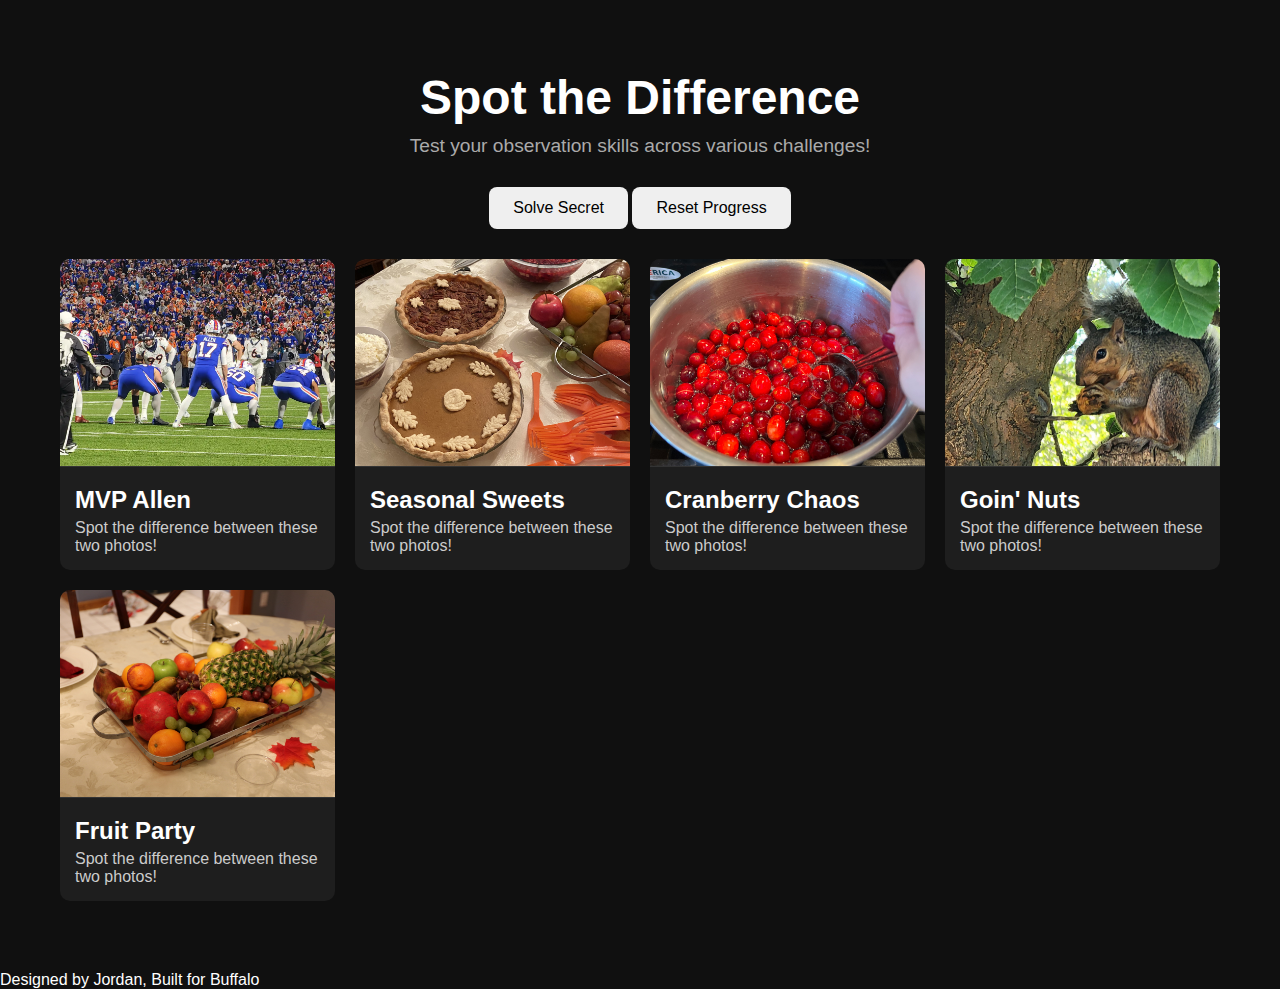
<file: index.html>
<!DOCTYPE html>
<html lang="en">
<head>
    <meta charset="UTF-8">
    <meta name="viewport" content="width=device-width, initial-scale=1.0">
    <meta name="description" content="Spot the Difference game with 5 fun and challenging levels. Test your observation skills!">
    <meta name="keywords" content="Spot the Difference, Puzzle Games, Observation Challenge">
    <meta name="author" content="Your Name or Website">
    <title>Spot the Difference</title>
    <link rel="stylesheet" href="src/CSS/style.css">
    <script defer src="src/JAVASCRIPT/completed.js"></script>
</head>
<body>
    <div class="container">
        <header class="header">
            <h1>Spot the Difference</h1>
            <p>Test your observation skills across various challenges!</p>
            <div class="button">
                <button id="claimBtn">Solve Secret</button>
                <button id="resetBtn">Reset Progress</button>
            </div>
        </header>
        <div class="grid" role="list">
            <a href="game-1.html" class="grid-item" role="listitem" data-game-id="game-1" data-game-secret="l">
                    <img src="src/IMGS/game-1-og.webp" alt="Game 1">
                <div class="item-info">
                    <h2>MVP Allen</h2>
                    <p>Spot the difference between these two photos!</p>
                </div>
            </a>
            <a href="game-2.html" class="grid-item" role="listitem" data-game-id="game-2" data-game-secret="i">
                <img src="src/IMGS/game-2-og.jpg" alt="Game 2">
                <div class="item-info">
                    <h2>Seasonal Sweets</h2>
                    <p>Spot the difference between these two photos!</p>
                </div>
            </a>
            <a href="game-3.html" class="grid-item" role="listitem" data-game-id="game-3" data-game-secret="s">
                <img src="src/IMGS/game-3-og.jpg" alt="Game 3">
                <div class="item-info">
                    <h2>Cranberry Chaos</h2>
                    <p>Spot the difference between these two photos!</p>
                </div>
            </a>
            <a href="game-4.html" class="grid-item" role="listitem" data-game-id="game-4" data-game-secret="B">
                <img src="src/IMGS/game-4-og.jpg" alt="Game 4">
                <div class="item-info">
                    <h2>Goin' Nuts</h2>
                    <p>Spot the difference between these two photos!</p>
                </div>
            </a>
            <a href="game-5.html" class="grid-item" role="listitem" data-game-id="game-5" data-game-secret="l">
                <img src="src/IMGS/game-5-og.jpg" alt="Game 5">
                <div class="item-info">
                    <h2>Fruit Party</h2>
                    <p>Spot the difference between these two photos!</p>
                </div>
            </a>
        </div>
        <div class="verify-popup">
            <button class="verify-popup-close">&times;</button>
            <h4 class="verify-popup-title">Solve the Secret</h4>
            <p class="verify-popup-desc">Spotted all the differences? Enter the special code for a special prize.</p>
            <form id="verify-popup-form">
                <input type="text" placeholder="Enter secret code..." id="verify-popup-input" required>
                <button type="submit">Verify</button>
            </form>
        </div>
        <div class="popup-overlay"></div>
    </div>
<div class="copyright">Designed by Jordan, Built for Buffalo</div>
</body>
</html>
</file>
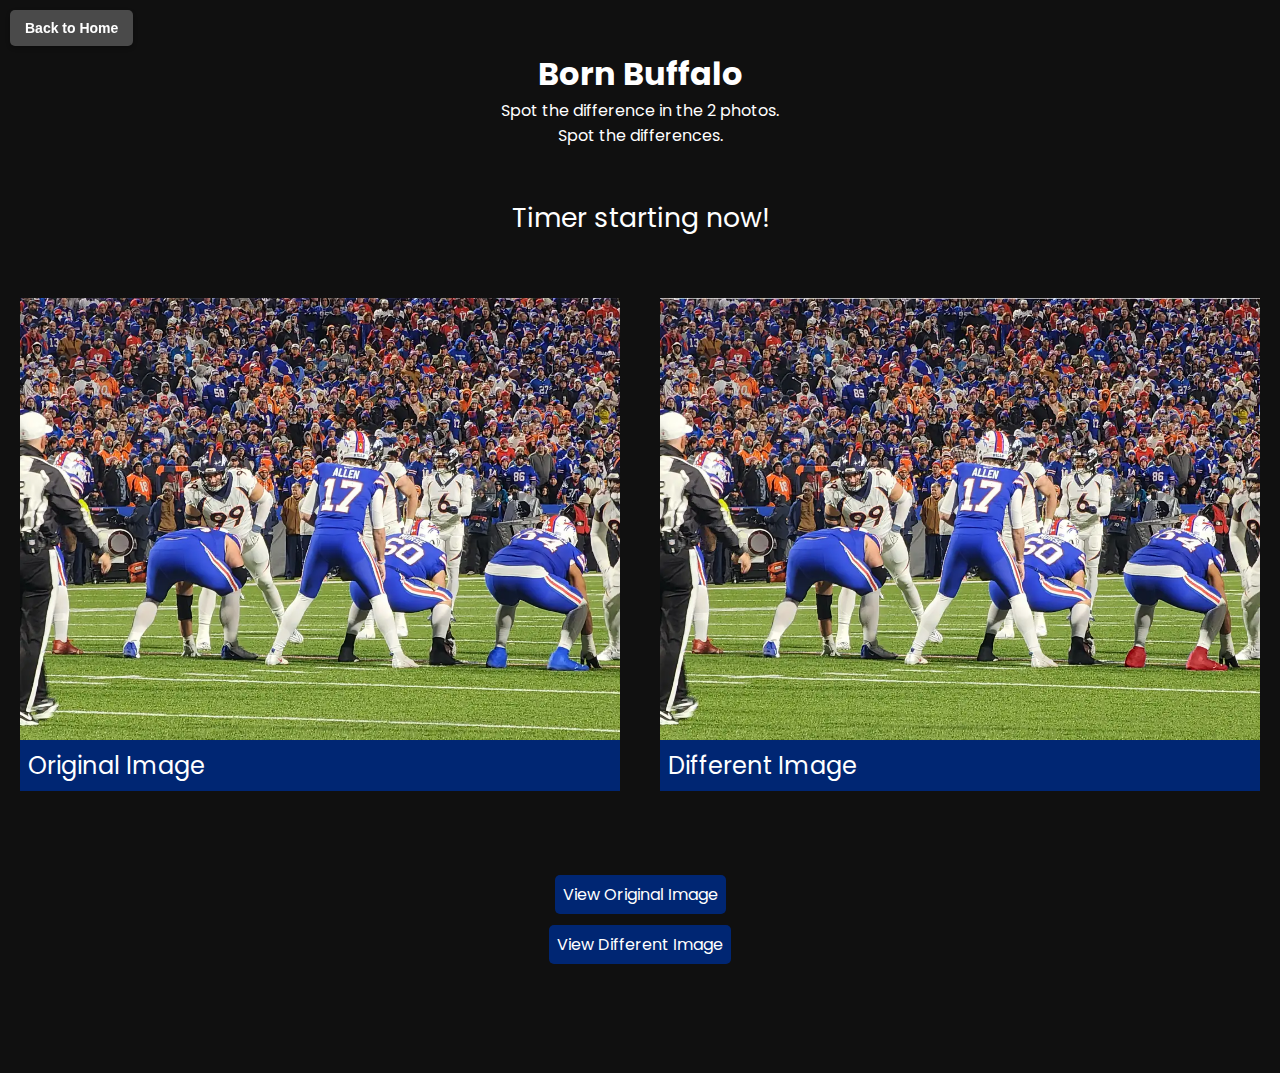
<file: game-1.html>
<!DOCTYPE html>
<html lang="en">
<head>
    <meta charset="UTF-8">
    <meta name="viewport" content="width=device-width, initial-scale=1.0">
    <title>Spot The Difference</title>
    
    <!-- Linking CSS Stylesheets -->
    <link rel="stylesheet" href="src/CSS/style.css">
    <link rel="stylesheet" href="src/CSS/confetti.css">

    <!-- Adding JS Modules with Defer to improve page load -->
    <script type="module" src="src/JAVASCRIPT/script.js" defer></script>
    <script type="module" src="src/JAVASCRIPT/confetti.js" defer></script>

    <!-- Preconnect for faster font loading -->
    <link rel="preconnect" href="https://fonts.googleapis.com">
    <link rel="preconnect" href="https://fonts.gstatic.com" crossorigin>
    
    <!-- Google Font Poppins -->
    <link href="https://fonts.googleapis.com/css2?family=Poppins:ital,wght@0,100;0,200;0,300;0,400;0,500;0,600;0,700;0,800;0,900;1,100;1,200;1,300;1,400;1,500;1,600;1,700;1,800;1,900&display=swap" rel="stylesheet">
</head>
<body>
    <a href="/spot-the-difference" class="back-to-home">Back to Home</a>
    <!-- Main Content Wrapper -->
    <div class="wrapper">
        <h1>Born Buffalo</h1>
        <p>Spot the difference in the 2 photos.</p>
        <p class="msg">Spot the differences.</p>
        <div class="timer" id="timer">Timer starting now!</div>
    </div>

    <!-- Game Container -->
    <div class="game-container">
        <div class="image-wrapper ogimg">
            <img src="src/IMGS/game-1-og.webp" alt="Original Image" class="original-image">
        </div>
        
        <div class="image-wrapper dfimg">
            <img src="src/IMGS/game-1-diff.webp" alt="Spot the Difference" class="different-image">
            <div class="overlay">
                <!-- Clickable areas for differences -->
                <div class="clickable-area" data-difference="1" style="top: 30%; left: 48%; width: 5%; height: 6%;"></div>
                <div class="clickable-area" data-difference="2" style="top: 30%; left: 53.7%; width: 5%; height: 5%;"></div>
                <div class="clickable-area" data-difference="3" style="top: 18.5%; left: 30.5%; width: 5%; height: 5%;"></div>
                <div class="clickable-area" data-difference="4" style="top: 75%; left: 76.5%; width: 18%; height: 7%;"></div>
                <div class="clickable-area" data-difference="5" style="top: 86.5%; left: 0%; width: 100%; height: 8%;"></div>
            </div>
        </div>
    </div>

    <!-- Confetti container -->
    <div class="confetti-container"></div>

    <!-- Game Winner Overlay -->
    <div class="game-winner-overlay"></div>

    <!-- Spacer for better layout -->
    <div class="spacer" style="height: 100px;"></div>
    <div class="t-wrapper" style="margin: 1rem;">
        <a href="src/IMGS/game-1-og.webp" target="_blank" class="main-btn">View Original Image</a>
        <div class="spacer" style="height: 25px;"></div>
        <a href="src/IMGS/game-1-diff.webp" target="_blank" class="main-btn">View Different Image</a>
    </div>
    <div class="spacer" style="height: 100px;"></div>

</body>
</html>
</file>
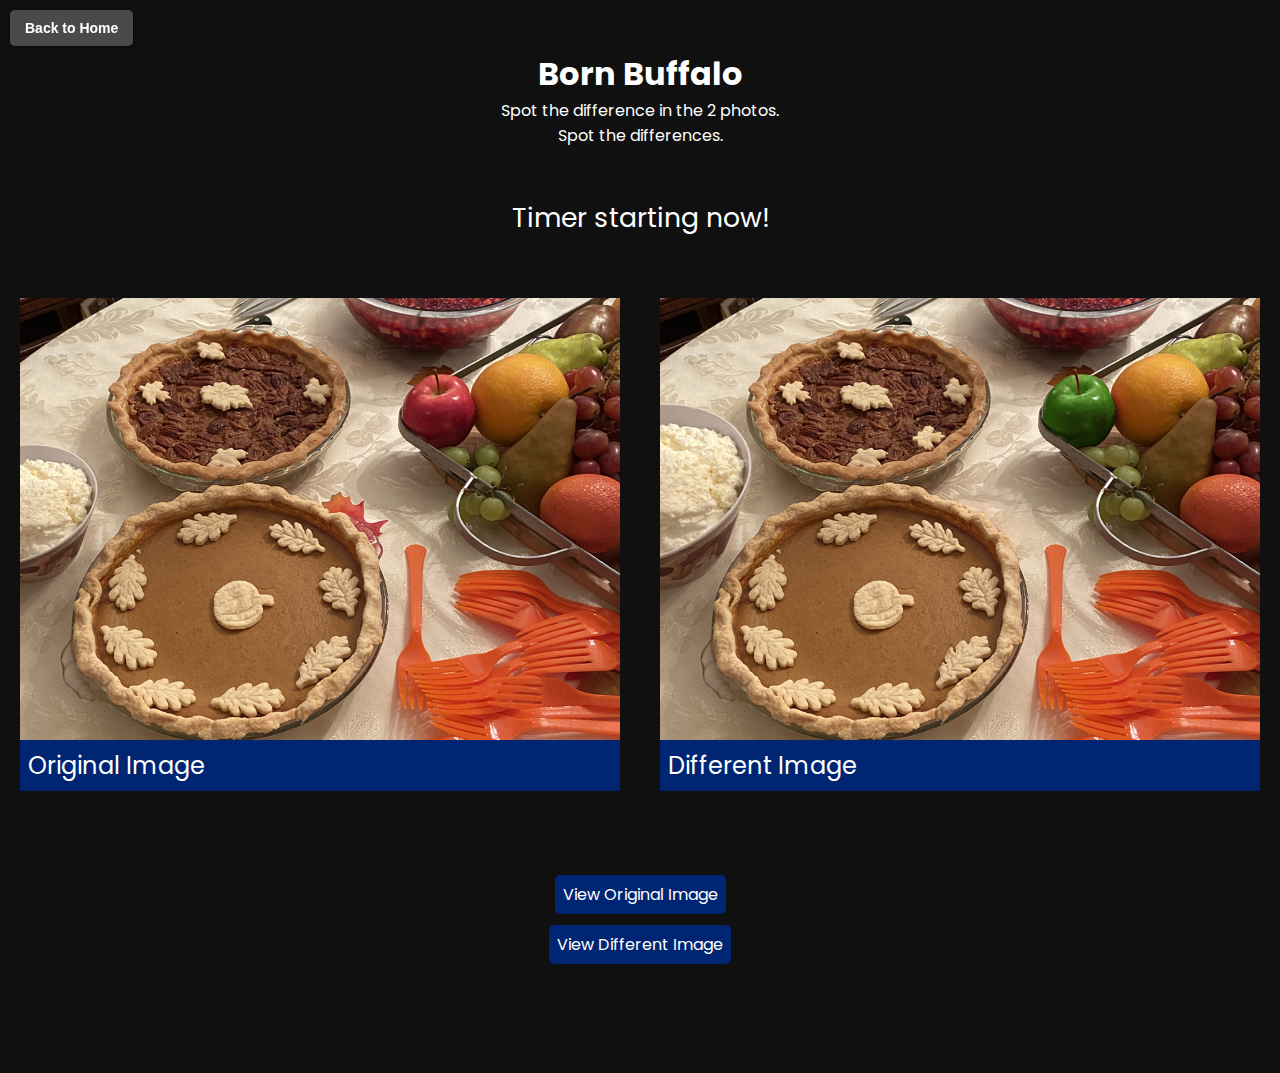
<file: game-2.html>
<!DOCTYPE html>
<html lang="en">
<head>
    <meta charset="UTF-8">
    <meta name="viewport" content="width=device-width, initial-scale=1.0">
    <title>Spot The Difference - 2</title>
    
    <!-- Linking CSS Stylesheets -->
    <link rel="stylesheet" href="src/CSS/style.css">
    <link rel="stylesheet" href="src/CSS/confetti.css">

    <!-- Adding JS Modules with Defer to improve page load -->
    <script type="module" src="src/JAVASCRIPT/script.js" defer></script>
    <script type="module" src="src/JAVASCRIPT/confetti.js" defer></script>

    <!-- Preconnect for faster font loading -->
    <link rel="preconnect" href="https://fonts.googleapis.com">
    <link rel="preconnect" href="https://fonts.gstatic.com" crossorigin>
    
    <!-- Google Font Poppins -->
    <link href="https://fonts.googleapis.com/css2?family=Poppins:ital,wght@0,100;0,200;0,300;0,400;0,500;0,600;0,700;0,800;0,900;1,100;1,200;1,300;1,400;1,500;1,600;1,700;1,800;1,900&display=swap" rel="stylesheet">
</head>
<body>
    <a href="index.html" class="back-to-home">Back to Home</a>
    <!-- Main Content Wrapper -->
    <div class="wrapper">
        <h1>Born Buffalo</h1>
        <p>Spot the difference in the 2 photos.</p>
        <p class="msg">Spot the differences.</p>
        <div class="timer" id="timer">Timer starting now!</div>
    </div>

    <!-- Game Container -->
    <div class="game-container">
        <div class="image-wrapper ogimg">
            <img src="src/IMGS/game-2-og.jpg" alt="Original Image" class="original-image">
        </div>
        
        <div class="image-wrapper dfimg">
            <img src="src/IMGS/game-2-diff.jpg" alt="Spot the Difference" class="different-image">
            <div class="overlay">
                <!-- Clickable areas for differences -->
                <div class="clickable-area" data-difference="1" style="top: 23%; left: 0%; width: 15.3%; height: 40%; border-bottom-right-radius: 75%; border-top-right-radius: 50%;"></div>
                <div class="clickable-area" data-difference="2" style="top: 27%; left: 42%; width: 6%; height: 6%;"></div>
                <div class="clickable-area" data-difference="3" style="top: 16.5%; left: 63.5%; width: 13%; height: 17%; border-radius: 50%;"></div>
                <div class="clickable-area" data-difference="4" style="top: 32%; left: 73.5%; width: 5%; height: 5%; border-radius: 50%;"></div>
                <div class="clickable-area" data-difference="5" style="top: 43%; left: 50%; width: 13%; height: 7%; transform: rotate(50deg);"></div>
            </div>
        </div>
    </div>

    <!-- Confetti container -->
    <div class="confetti-container"></div>

    <!-- Game Winner Overlay -->
    <div class="game-winner-overlay"></div>

    <!-- Spacer for better layout -->
    <div class="spacer" style="height: 100px;"></div>
    <div class="t-wrapper" style="margin: 1rem;">
        <a href="src/IMGS/game-2-og.jpg" target="_blank" class="main-btn">View Original Image</a>
        <div class="spacer" style="height: 25px;"></div>
        <a href="src/IMGS/game-2-diff.jpg" target="_blank" class="main-btn">View Different Image</a>
    </div>
    <div class="spacer" style="height: 100px;"></div>

</body>
</html>
</file>
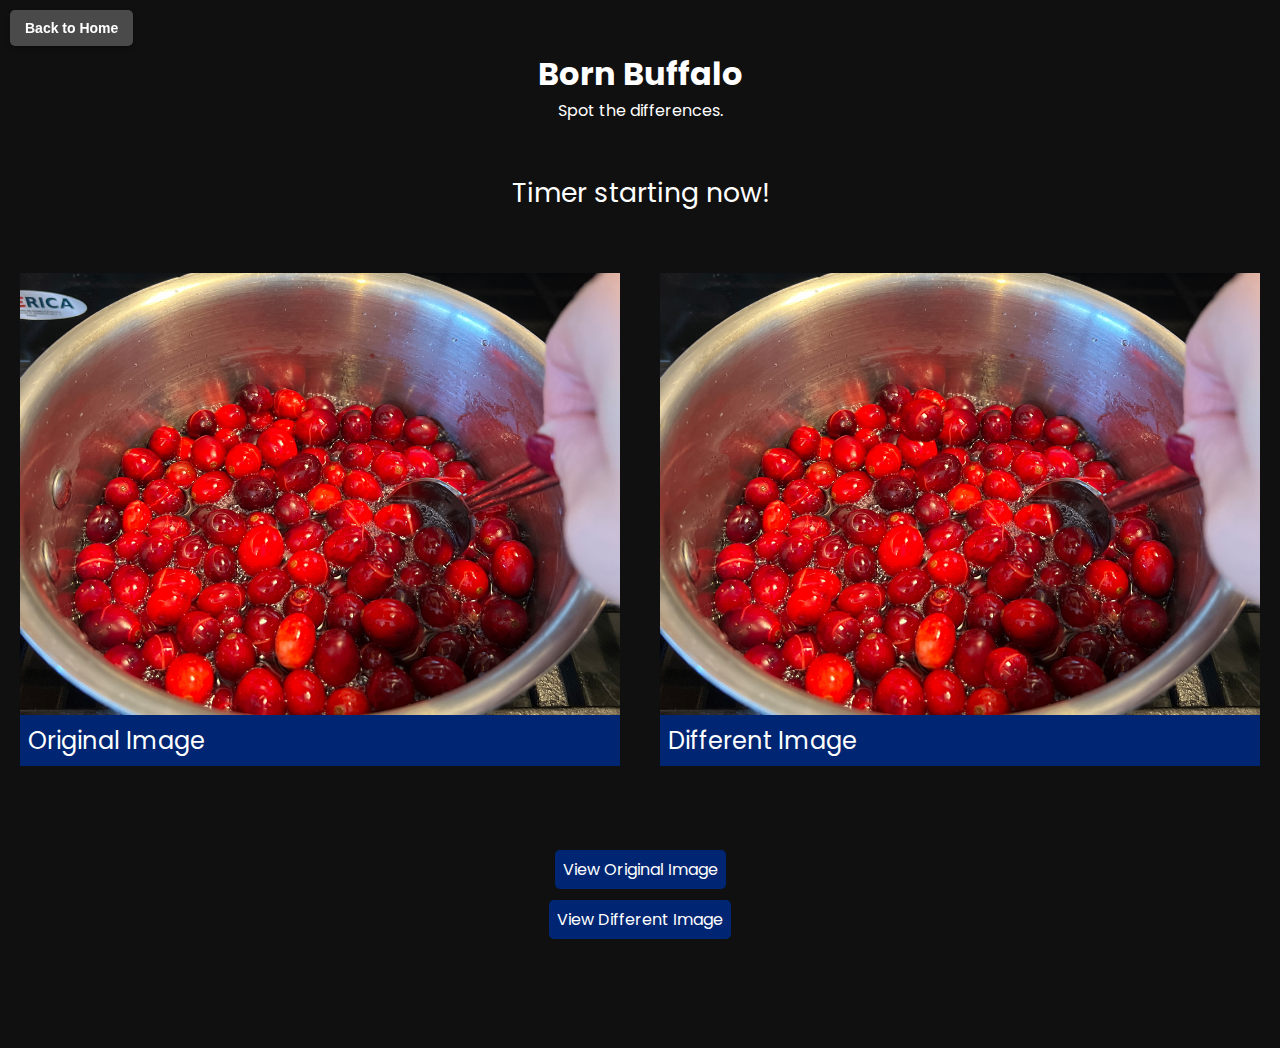
<file: game-3.html>
<!DOCTYPE html>
<html lang="en">
<head>
    <meta charset="UTF-8">
    <meta name="viewport" content="width=device-width, initial-scale=1.0">
    <title>Spot The Difference - 2</title>
    
    <!-- Linking CSS Stylesheets -->
    <link rel="stylesheet" href="src/CSS/style.css">
    <link rel="stylesheet" href="src/CSS/confetti.css">

    <!-- Adding JS Modules with Defer to improve page load -->
    <script type="module" src="src/JAVASCRIPT/script.js" defer></script>
    <script type="module" src="src/JAVASCRIPT/confetti.js" defer></script>

    <!-- Preconnect for faster font loading -->
    <link rel="preconnect" href="https://fonts.googleapis.com">
    <link rel="preconnect" href="https://fonts.gstatic.com" crossorigin>
    
    <!-- Google Font Poppins -->
    <link href="https://fonts.googleapis.com/css2?family=Poppins:ital,wght@0,100;0,200;0,300;0,400;0,500;0,600;0,700;0,800;0,900;1,100;1,200;1,300;1,400;1,500;1,600;1,700;1,800;1,900&display=swap" rel="stylesheet">
</head>
<body>
    <a href="index.html" class="back-to-home">Back to Home</a>
    <!-- Main Content Wrapper -->
    <div class="wrapper">
        <h1>Born Buffalo</h1>
        <p class="msg">Spot the differences.</p>
        <div class="timer" id="timer">Timer starting now!</div>
    </div>

    <!-- Game Container -->
    <div class="game-container">
        <div class="image-wrapper ogimg">
            <img src="src/IMGS/game-3-og.jpg" alt="Original Image" class="original-image">
        </div>
        
        <div class="image-wrapper dfimg">
            <img src="src/IMGS/game-3-diff.jpg" alt="Spot the Difference" class="different-image">
            <div class="overlay">
                <!-- Clickable areas for differences -->
                <div class="clickable-area" data-difference="1" style="top: 1.5%; left: 0%; width: 12%; height: 10%; border-bottom-right-radius: 20px;"></div>
                <div class="clickable-area" data-difference="2" style="top: 37%; left: 79%; width: 5%; height: 20%; transform: rotate(67deg);"></div>
                <div class="clickable-area" data-difference="3" style="top: 40%; left: 2%; width: 9%; height: 12%; border-radius: 50%;"></div>
                <div class="clickable-area" data-difference="4" style="top: 80%; left: 52.75%; width: 10%; height: 12%; border-radius: 50%;"></div>
                <div class="clickable-area" data-difference="5" style="top: 26%; left: 38.65%; width: 10%; height: 12%; border-radius: 50%;"></div>
            </div>
        </div>
    </div>

    <!-- Confetti container -->
    <div class="confetti-container"></div>

    <!-- Game Winner Overlay -->
    <div class="game-winner-overlay"></div>

    <!-- Spacer for better layout -->
    <div class="spacer" style="height: 100px;"></div>
    <div class="t-wrapper" style="margin: 1rem;">
        <a href="src/IMGS/game-3-og.jpg" target="_blank" class="main-btn">View Original Image</a>
        <div class="spacer" style="height: 25px;"></div>
        <a href="src/IMGS/game-3-diff.jpg" target="_blank" class="main-btn">View Different Image</a>
    </div>
    <div class="spacer" style="height: 100px;"></div>

</body>
</html>
</file>
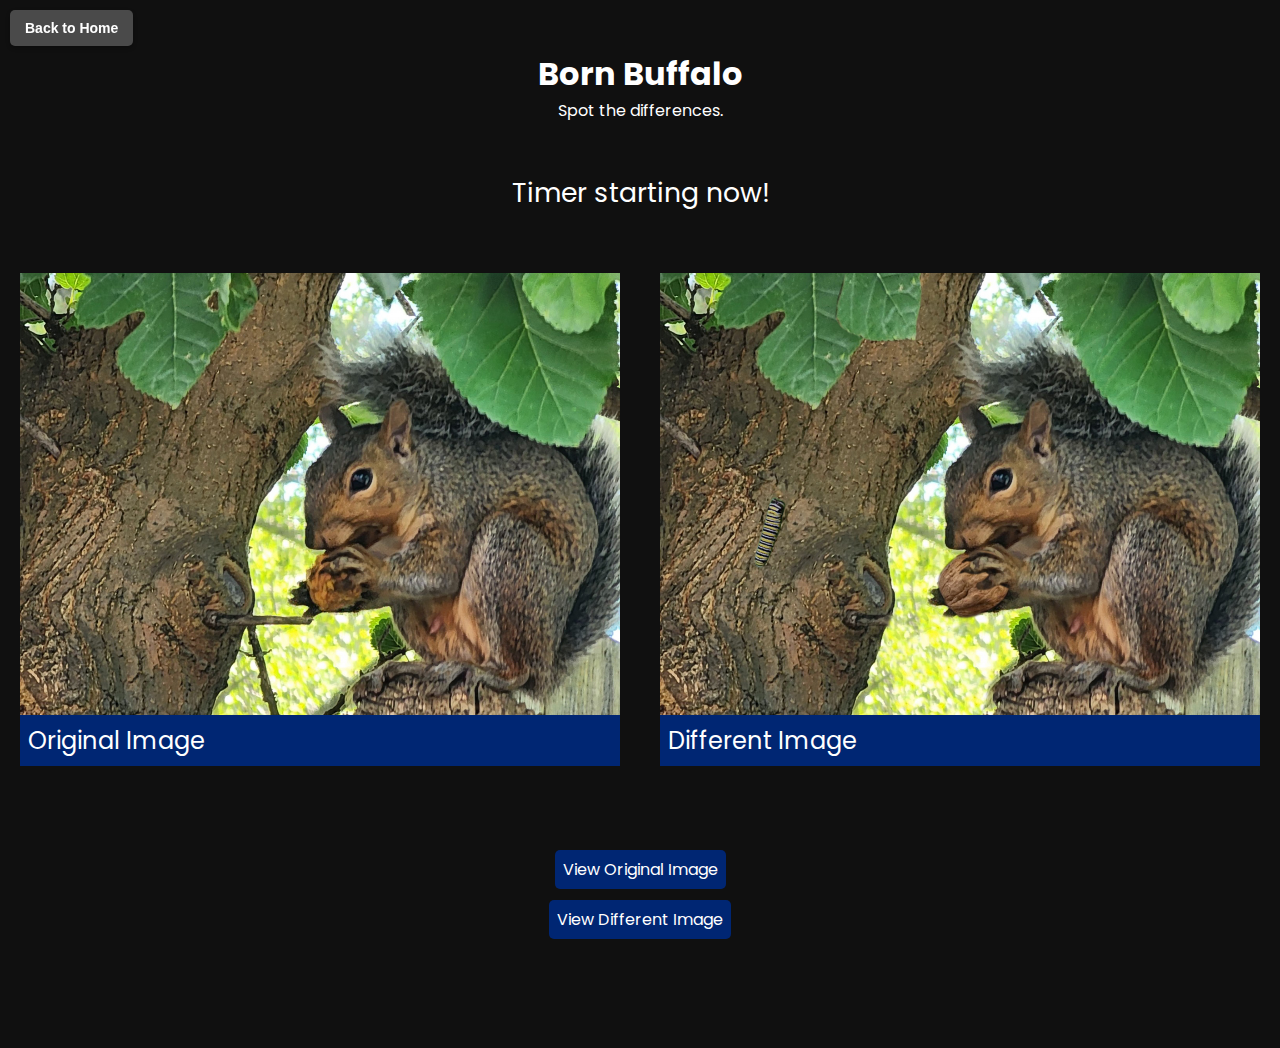
<file: game-4.html>
<!DOCTYPE html>
<html lang="en">
<head>
    <meta charset="UTF-8">
    <meta name="viewport" content="width=device-width, initial-scale=1.0">
    <title>Spot The Difference - 2</title>
    
    <!-- Linking CSS Stylesheets -->
    <link rel="stylesheet" href="src/CSS/style.css">
    <link rel="stylesheet" href="src/CSS/confetti.css">

    <!-- Adding JS Modules with Defer to improve page load -->
    <script type="module" src="src/JAVASCRIPT/script.js" defer></script>
    <script type="module" src="src/JAVASCRIPT/confetti.js" defer></script>

    <!-- Preconnect for faster font loading -->
    <link rel="preconnect" href="https://fonts.googleapis.com">
    <link rel="preconnect" href="https://fonts.gstatic.com" crossorigin>
    
    <!-- Google Font Poppins -->
    <link href="https://fonts.googleapis.com/css2?family=Poppins:ital,wght@0,100;0,200;0,300;0,400;0,500;0,600;0,700;0,800;0,900;1,100;1,200;1,300;1,400;1,500;1,600;1,700;1,800;1,900&display=swap" rel="stylesheet">
</head>
<body>
    <a href="index.html" class="back-to-home">Back to Home</a>
    <!-- Main Content Wrapper -->
    <div class="wrapper">
        <h1>Born Buffalo</h1>
        <p class="msg">Spot the differences.</p>
        <div class="timer" id="timer">Timer starting now!</div>
    </div>

    <!-- Game Container -->
    <div class="game-container">
        <div class="image-wrapper ogimg">
            <img src="src/IMGS/game-4-og.jpg" alt="Original Image" class="original-image">
        </div>
        
        <div class="image-wrapper dfimg">
            <img src="src/IMGS/game-4-diff.jpg" alt="Spot the Difference" class="different-image">
            <div class="overlay">
                <!-- Clickable areas for differences -->
                <div class="clickable-area" data-difference="1" style="top: 0%; left: 29%; width: 15%; height: 15%;"></div>
                <div class="clickable-area" data-difference="2" style="top: 48%; left: 15.78%; width: 5%; height: 17%; transform: rotate(10deg);"></div>
                <div class="clickable-area" data-difference="3" style="top: 60%; left: 46%; width: 13%; height: 15%; border-radius: 50%;"></div>
                <div class="clickable-area" data-difference="4" style="top: 76%; left: 32%; width: 20%; height: 22%;"></div>
                <div class="clickable-area" data-difference="5" style="top: 10%; left: 71%; width: 15%; height: 5%; transform: rotate(132deg);"></div>
            </div>
        </div>
    </div>

    <!-- Confetti container -->
    <div class="confetti-container"></div>

    <!-- Game Winner Overlay -->
    <div class="game-winner-overlay"></div>

    <!-- Spacer for better layout -->
    <div class="spacer" style="height: 100px;"></div>
    <div class="t-wrapper" style="margin: 1rem;">
        <a href="src/IMGS/game-4-og.jpg" target="_blank" class="main-btn">View Original Image</a>
        <div class="spacer" style="height: 25px;"></div>
        <a href="src/IMGS/game-4-diff.jpg" target="_blank" class="main-btn">View Different Image</a>
    </div>
    <div class="spacer" style="height: 100px;"></div>

</body>
</html>
</file>
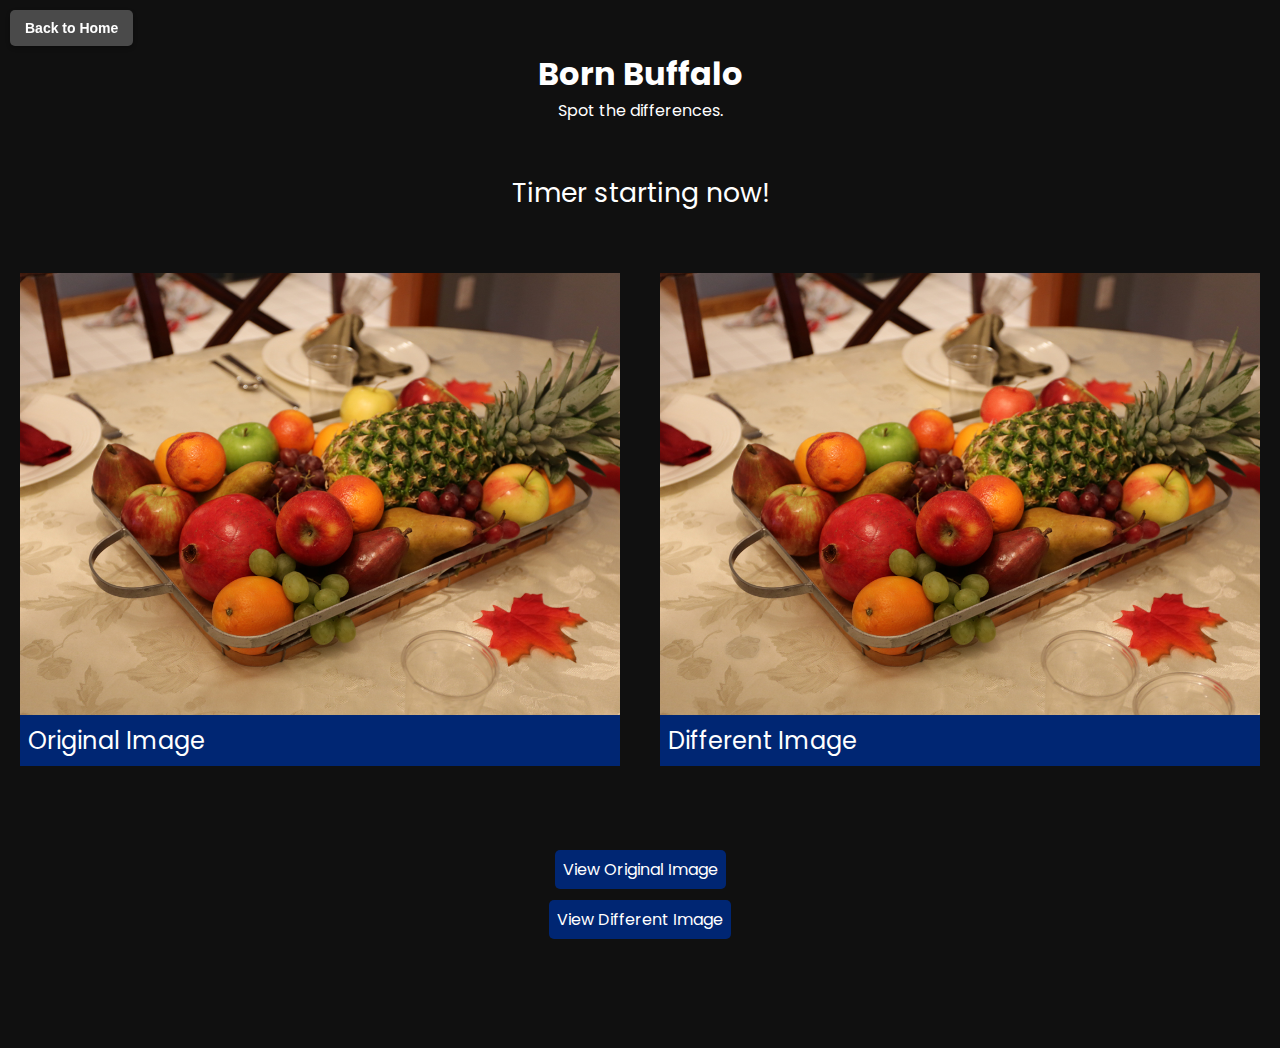
<file: game-5.html>
<!DOCTYPE html>
<html lang="en">
<head>
    <meta charset="UTF-8">
    <meta name="viewport" content="width=device-width, initial-scale=1.0">
    <title>Spot The Difference - 2</title>
    
    <!-- Linking CSS Stylesheets -->
    <link rel="stylesheet" href="src/CSS/style.css">
    <link rel="stylesheet" href="src/CSS/confetti.css">

    <!-- Adding JS Modules with Defer to improve page load -->
    <script type="module" src="src/JAVASCRIPT/script.js" defer></script>
    <script type="module" src="src/JAVASCRIPT/confetti.js" defer></script>

    <!-- Preconnect for faster font loading -->
    <link rel="preconnect" href="https://fonts.googleapis.com">
    <link rel="preconnect" href="https://fonts.gstatic.com" crossorigin>
    
    <!-- Google Font Poppins -->
    <link href="https://fonts.googleapis.com/css2?family=Poppins:ital,wght@0,100;0,200;0,300;0,400;0,500;0,600;0,700;0,800;0,900;1,100;1,200;1,300;1,400;1,500;1,600;1,700;1,800;1,900&display=swap" rel="stylesheet">
</head>
<body>
    <a href="index.html" class="back-to-home">Back to Home</a>
    <!-- Main Content Wrapper -->
    <div class="wrapper">
        <h1>Born Buffalo</h1>
        <p class="msg">Spot the differences.</p>
        <div class="timer" id="timer">Timer starting now!</div>
    </div>

    <!-- Game Container -->
    <div class="game-container">
        <div class="image-wrapper ogimg">
            <img src="src/IMGS/game-5-og.jpg" alt="Original Image" class="original-image">
        </div>
        
        <div class="image-wrapper dfimg">
            <img src="src/IMGS/game-5-diff.jpg" alt="Spot the Difference" class="different-image">
            <div class="overlay">
                <!-- Clickable areas for differences -->
                <div class="clickable-area" data-difference="1" style="top: 15%; left: 29%; width: 15%; height: 15%;"></div>
                <div class="clickable-area" data-difference="2" style="top: 23%; left: 53%; width: 10%; height: 10%; border-radius: 50%;"></div>
                <div class="clickable-area" data-difference="3" style="top: 77%; left: 10%; width: 8%; height: 10%; border-radius: 50%;"></div>
                <div class="clickable-area" data-difference="4" style="top: 85%; left: 78%; width: 18%; height: 20%; border-radius: 50%;"></div>
                <div class="clickable-area" data-difference="5" style="top: 40%; left: 44.5%; width: 5%; height: 7%; border-radius: 50%;"></div>
            </div>
        </div>
    </div>

    <!-- Confetti container -->
    <div class="confetti-container"></div>

    <!-- Game Winner Overlay -->
    <div class="game-winner-overlay"></div>

    <!-- Spacer for better layout -->
    <div class="spacer" style="height: 100px;"></div>
    <div class="t-wrapper" style="margin: 1rem;">
        <a href="src/IMGS/game-5-og.jpg" target="_blank" class="main-btn">View Original Image</a>
        <div class="spacer" style="height: 25px;"></div>
        <a href="src/IMGS/game-5-diff.jpg" target="_blank" class="main-btn">View Different Image</a>
    </div>
    <div class="spacer" style="height: 100px;"></div>

</body>
</html>
</file>
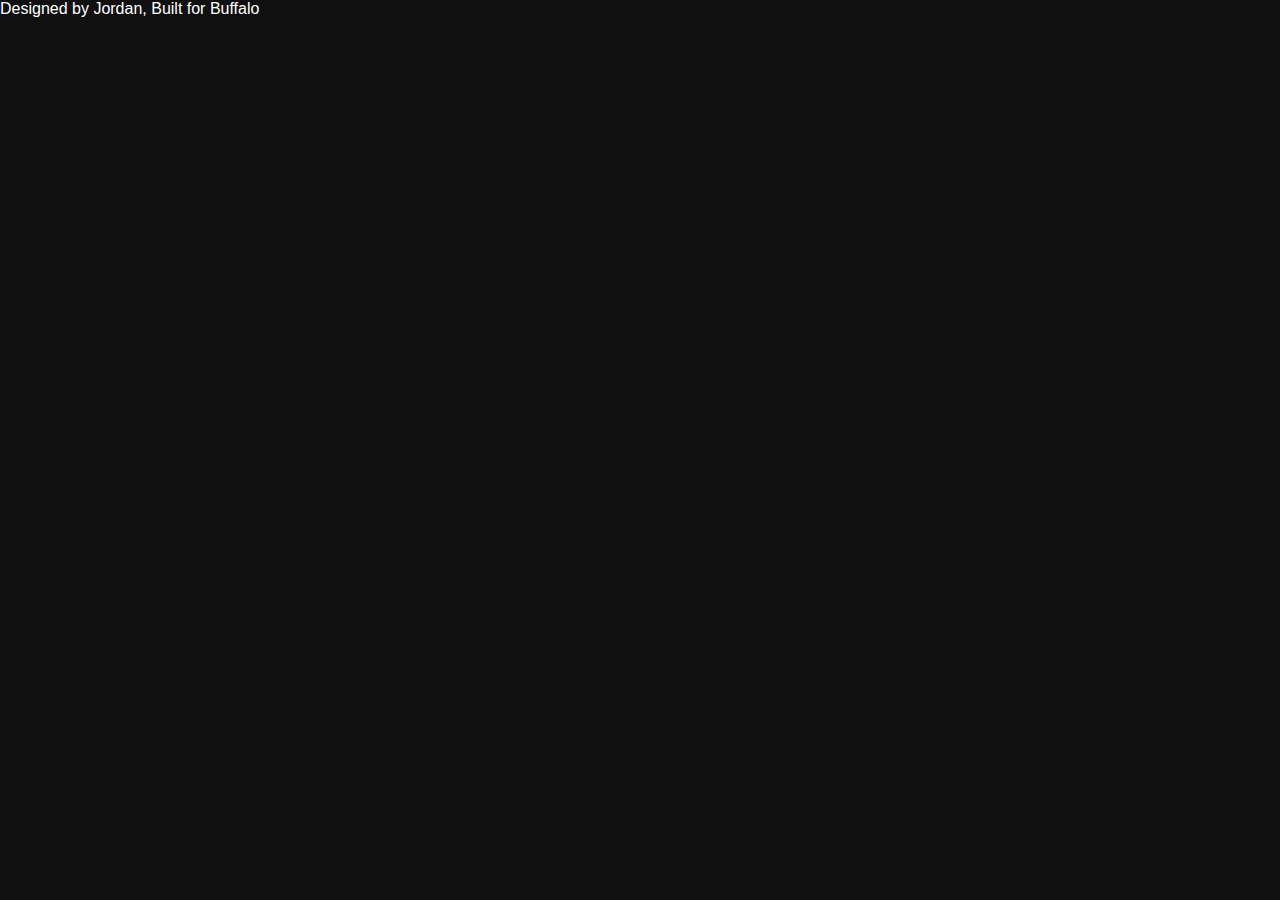
<file: help.html>
<!DOCTYPE html>
<html lang="en">
<head>
    <meta charset="UTF-8">
    <meta name="viewport" content="width=device-width, initial-scale=1.0">
    <meta name="description" content="Spot the Difference game with 5 fun and challenging levels. Test your observation skills!">
    <meta name="keywords" content="Spot the Difference, Puzzle Games, Observation Challenge">
    <meta name="author" content="Your Name or Website">
    <title>Help</title>
    <link rel="stylesheet" href="src/CSS/style.css">
</head>
<body>
    
<div class="copyright">Designed by Jordan, Built for Buffalo</div>
</body>
</html>
</file>
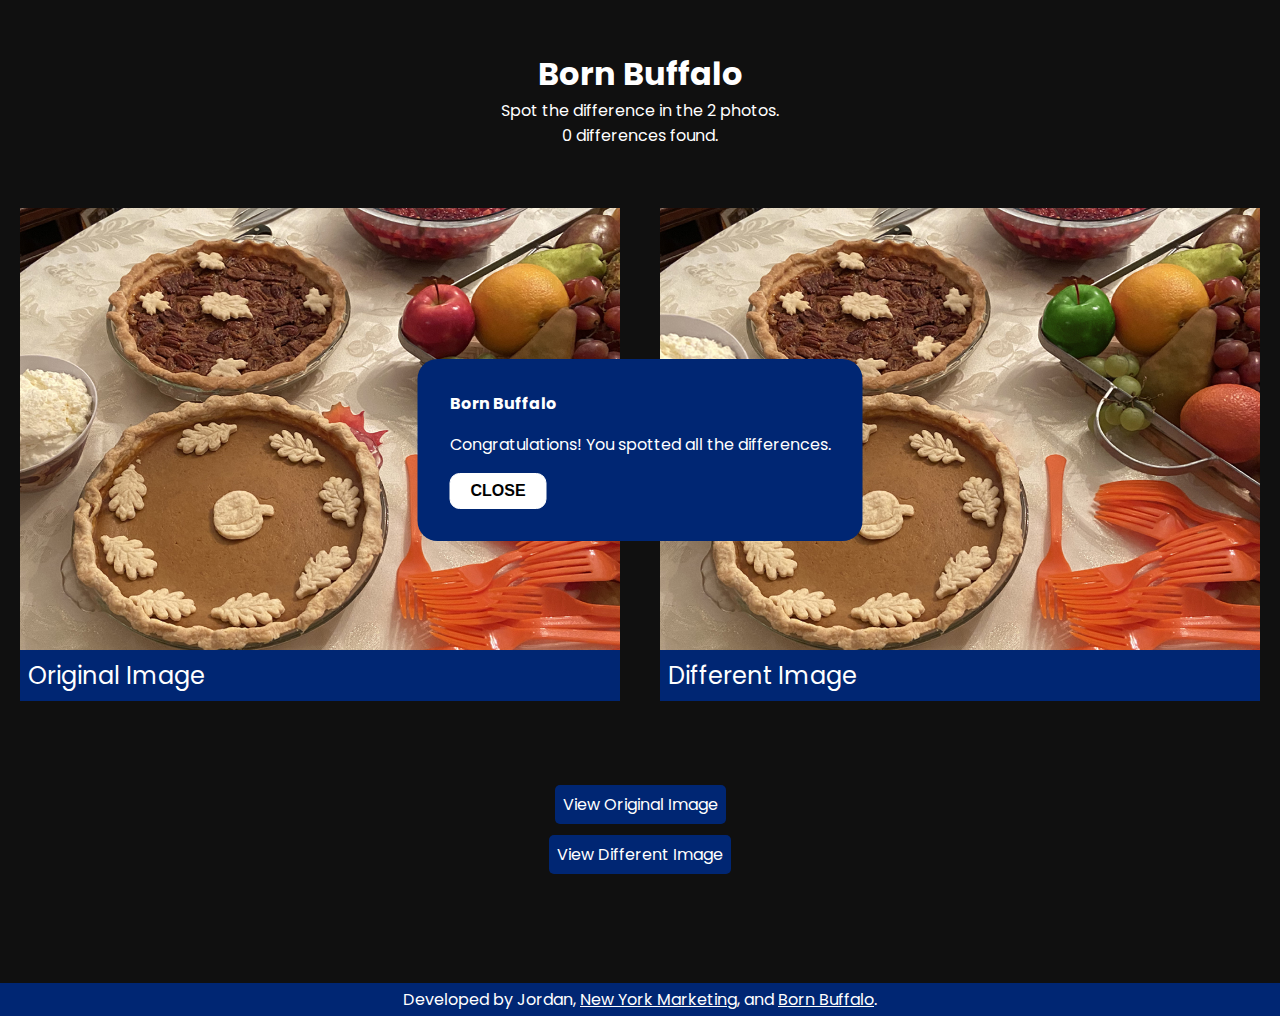
<file: puzzletwo.html>
<!DOCTYPE html>
<html lang="en">
<head>
    <meta charset="UTF-8">
    <meta name="viewport" content="width=device-width, initial-scale=1.0">
    <title>Spot The Difference - 2</title>
    
    <!-- Linking CSS Stylesheets -->
    <link rel="stylesheet" href="/src/CSS/style.css">
    <link rel="stylesheet" href="/src/CSS/confetti.css">

    <!-- Adding JS Modules with Defer to improve page load -->
    <script type="module" src="src/JAVASCRIPT/script.js" defer></script>
    <script type="module" src="src/JAVASCRIPT/confetti.js" defer></script>

    <!-- Preconnect for faster font loading -->
    <link rel="preconnect" href="https://fonts.googleapis.com">
    <link rel="preconnect" href="https://fonts.gstatic.com" crossorigin>
    
    <!-- Google Font Poppins -->
    <link href="https://fonts.googleapis.com/css2?family=Poppins:ital,wght@0,100;0,200;0,300;0,400;0,500;0,600;0,700;0,800;0,900;1,100;1,200;1,300;1,400;1,500;1,600;1,700;1,800;1,900&display=swap" rel="stylesheet">
</head>
<body>
    <!-- Main Content Wrapper -->
    <div class="wrapper">
        <h1>Born Buffalo</h1>
        <p>Spot the difference in the 2 photos.</p>
        <p class="msg">0 differences found.</p>
    </div>

    <!-- Game Container -->
    <div class="game-container">
        <div class="image-wrapper ogimg">
            <img src="/src/IMGS/changed.jpg" alt="Original Image" class="original-image">
        </div>
        
        <div class="image-wrapper dfimg">
            <img src="/src/IMGS/og.jpg" alt="Spot the Difference" class="different-image">
            <div class="overlay">
                <!-- Clickable areas for differences -->
                <div class="clickable-area" data-difference="1" style="top: 23%; left: 0%; width: 15.3%; height: 40%; border-bottom-right-radius: 75%; border-top-right-radius: 50%;"></div>
                <div class="clickable-area" data-difference="2" style="top: 27%; left: 42%; width: 6%; height: 6%;"></div>
                <div class="clickable-area" data-difference="3" style="top: 16.5%; left: 63.5%; width: 13%; height: 17%; border-radius: 50%;"></div>
                <div class="clickable-area" data-difference="4" style="top: 32%; left: 73.5%; width: 5%; height: 5%; border-radius: 50%;"></div>
                <div class="clickable-area" data-difference="5" style="top: 43%; left: 50%; width: 13%; height: 7%; transform: rotate(50deg);"></div>
            </div>
        </div>
    </div>

    <!-- Game Winner Modal -->
    <div class="game-winner">
        <h4>Born Buffalo</h4>
        <p>Congratulations! You spotted all the differences.</p>
        <button id="closeBtn">CLOSE</button>
    </div>

    <!-- Confetti container -->
    <div class="confetti-container"></div>

    <!-- Game Winner Overlay -->
    <div class="game-winner-overlay"></div>

    <!-- Spacer for better layout -->
    <div class="spacer" style="height: 100px;"></div>
    <div class="t-wrapper" style="margin: 1rem;">
        <a href="/src/IMGS/changed.jpg" target="_blank" class="main-btn">View Original Image</a>
        <div class="spacer" style="height: 25px;"></div>
        <a href="/src/IMGS/og.jpg" target="_blank" class="main-btn">View Different Image</a>
    </div>
    <div class="spacer" style="height: 100px;"></div>

    <!-- Footer with copyright information -->
    <p id="copyright">Developed by Jordan, <a href="https://newyorkglobalmarketingsolutions.com/" target="_blank">New York Marketing</a>, and <a href="https://bornbuffalo.com/" target="_blank">Born Buffalo</a>.</p>
</body>
</html>
</file>
<file: src/CSS/confetti.css>
/* Confetti container to hold all the confetti particles */
.confetti-container {
    position: fixed;
    top: 0;
    left: 0;
    width: 100vw;
    height: 100vh;
    pointer-events: none; /* Prevents the container from blocking interactions */
    overflow: hidden; /* Ensures confetti stays within the viewport */
    z-index: 3; /* Makes sure confetti is above most other content */
  }
  
  /* Individual confetti particle style */
  .confetti {
    position: absolute;
    width: 10px;
    height: 10px;
    opacity: 0;
    border-radius: 20%;
    animation: fall 3.5s linear; /*fall for confetti */
  }
  
  /* Keyframes for falling confetti animation */
  @keyframes fall {
    0% {
      transform: translateY(0) rotate(0deg); /* Start at the top */
      opacity: 0;
    }
    10% {
      opacity: 1; /* Confetti becomes visible */
    }
    80% {
      opacity: 1; /* Maintains visibility during the fall */
    }
    100% {
      transform: translateY(100vh) rotate(360deg); /* Fall to the bottom and rotate */
      opacity: 0; /* Fade out as it falls */
    }
  }

  .confetti {
  will-change: transform, opacity;
}
</file>
<file: src/CSS/style.css>
/* General Reset for all elements to ensure consistency across browsers */
*, *::before, *::after {
  margin: 0;
  padding: 0;
  box-sizing: border-box;
}

/* Basic body styling */
body {
  background: #101010; 
  color: #fff;
  font-family: 'Poppins', sans-serif; /* Font from the second file */
}

.wrapper {
  text-align: center;
  margin: 50px 0;
}

.t-wrapper {
  text-align: center;
}

.timer {
  font-size: 20pt;
  margin: 50px 0;
}

/* Container and Layout */
.container {
  width: 100%;
  max-width: 1200px;
  margin: 50px auto;
  padding: 20px;
  text-align: center;
}

header {
  margin-bottom: 30px;
}

.header h1 {
  font-size: 3rem;
  margin-bottom: 10px;
}

.header p {
  font-size: 1.2rem;
  color: #aaaaaa;
  margin-bottom: 30px;
}

/* Grid Layout */
.grid {
  display: grid;
  grid-template-columns: repeat(auto-fit, minmax(225px, 1fr)); /* Reduce the minimum width */
  gap: 20px;
  justify-content: center; /* Ensure centering */
}

.grid-item {
  position: relative;
  text-decoration: none;
  color: inherit;
  border-radius: 10px;
  overflow: hidden;
  transition: transform 0.3s, box-shadow 0.3s;
  background-color: #1e1e1e;
}

.grid-item:hover {
  transform: scale(1.05);
  box-shadow: 0px 10px 20px rgba(0, 0, 0, 0.5);
}

.grid-item img {
  width: 100%;
  height: auto;
  border-bottom: 1px solid #333;
}

.item-info {
  padding: 15px;
  text-align: left;
}

.item-info h2 {
  font-size: 1.5rem;
  margin-bottom: 5px;
  color: #ffffff;
}

.item-info p {
  font-size: 1rem;
  color: #cccccc;
} 

/* Button Styling */
.main-btn {
  text-decoration: none;
  background-color: #002673;
  color: #fff;
  border-radius: 5px;
  padding: 0.5rem;
}

/* Completed and Secret Letter Tag */
.completed-tag {
  position: absolute;
  top: 10px;
  left: 10px;
  text-align: left !important;
  background: #008000;
  padding: 0.25rem 0.5rem;
  border-radius: 50px;
  margin-bottom: 15px;
}

.secret-letter {
  display: inline-block;
  background: #002673;
  padding: 0.25rem 0.5rem;
  border-radius: 50px;
  margin-bottom: 15px;
}

/* Popup and Overlay Styles */

.popup-overlay {
  position: fixed;
  inset: 0;
  background: rgba(0, 0, 0, 0.5);
  z-index: 90;
  display: none;
}

.popup-active {
  display: block;
}

/* Game container to hold the images */
.game-container {
  display: flex;
  gap: 20px;
  flex-wrap: wrap;
  justify-content: center;
}

/* Image wrapper for each image */
.image-wrapper {
  position: relative;
  max-width: 600px;
  width: 100%;
  box-sizing: border-box;
  margin: 10px;
}

img {
  width: 100%;
  height: auto;
}

/* Overlay positioning for clickable areas */
.overlay {
  position: absolute;
  top: 0;
  left: 0;
  width: 100%;
  height: 100%;
  cursor: pointer;
}

.clickable-area {
  position: absolute;
}

/* When a difference is found, highlight with green */
.found {
  background-color: rgba(0, 255, 0, 0.5);
  border: 2px solid green;
}

/* Labels for the images */
.ogimg::after, .dfimg::after {
  position: absolute;
  bottom: -35px;
  left: 0;
  width: 100%;
  background: #002673;
  color: #fff;
  font-size: 1.5em;
  padding: 0.5rem;
}

.ogimg::after {
  content: "Original Image";
}

.dfimg::after {
  content: "Different Image";
}

/* Winner modal and overlay styling */
.game-winner {
  background: #002673;
  color: #fff;
  position: fixed;
  top: 50%;
  left: 50%;
  transform: translate(-50%, -50%);
  padding: 2rem;
  z-index: 4;
  border-radius: 20px;
}

.game-winner h4 {
  margin-bottom: 1rem;
}

/* Overlay behind the winner modal */
.game-winner-overlay {
  position: fixed;
  background: rgba(0, 0, 0, 0.5);
  width: 100vw;
  height: 100vh;
  z-index: 2;
  display: none;
  top: 0;
  left: 0;
}

.winner-active {
  display: block;
}

/* Close button styling */
#closeBtn {
  background-color: #fff;
  border: 1px solid #fff;
  padding: 0.5rem 1.25rem;
  border-radius: 10px;
  margin-top: 1rem;
  font-weight: bolder;
  cursor: pointer;
}

/* Footer with copyright */
#copyright {
  background: #002673;
  padding: 0.25rem;
  text-align: center;
  color: #fff;
  width: 100%;
}

#copyright a {
  color: #fff;
}

/* Back to Home Button */
.back-to-home {
  position: fixed;
  top: 10px;
  left: 10px;
  background-color: #4a4a4a; /* Dark background */
  color: #fff; /* White text */
  padding: 10px 15px;
  border-radius: 5px;
  text-decoration: none;
  font-family: Arial, sans-serif;
  font-size: 14px;
  font-weight: bold;
  box-shadow: 0 2px 4px rgba(0, 0, 0, 0.3); /* Subtle shadow */
  transition: background-color 0.3s ease;
  z-index: 1000; /* Ensures it stays on top */
}

.back-to-home:hover {
  background-color: #6a6a6a; /* Slightly lighter on hover */
}

/* Responsive Fix for Mobile */
@media (max-width: 768px) {
  .grid {
    grid-template-columns: 1fr; /* Single-column layout for smaller screens */
    gap: 15px; /* Smaller gap */
  }

  .grid-item {
    width: 90%; /* Limit width to prevent oversized items */
    margin: 0 auto; /* Center the items */
  }

  .item-info h2 {
    font-size: 1.2rem; /* Adjust font size for mobile */
  }

  .item-info p {
    font-size: 0.9rem;
  }
}



/* Code Popup Container */
.codePopup {
  background: #002673;
  color: #fff;
  position: fixed;
  top: 50%;
  left: 50%;
  transform: translate(-50%, -50%);
  padding: 2rem;
  z-index: 999;
  border-radius: 15px;
  width: 90%;
  max-width: 500px;
  box-shadow: 0 4px 12px rgba(0, 0, 0, 0.3);
  text-align: center;
  display: none; /* Hidden by default, show with a class toggle */
}

.codePopup h4 {
  font-size: 1.75rem;
  margin-bottom: 1rem;
}

.codePopup p {
  font-size: 1rem;
  margin-bottom: 1.5rem;
  color: #b3b3b3;
}

/* Close Button (X) */
.close-btn {
  background: transparent;
  color: #fff;
  font-size: 2rem;
  border: none;
  position: absolute;
  top: 10px;
  right: 10px;
  cursor: pointer;
  transition: all 0.3s ease;
}

.close-btn:hover {
  color: #ff3b3b; /* Red on hover */
}

/* Form Styling */
.secretForm {
  display: flex;
  flex-direction: column;
  gap: 15px;
  align-items: center;
}

.secretInput {
  width: 80%;
  padding: 0.75rem;
  border-radius: 8px;
  border: none;
  font-size: 1rem;
  outline: none;
  color: #333;
  background-color: #f1f1f1;
  transition: 0.3s ease;
}

.secretInput:focus {
  background-color: #e2e2e2;
  border: 1px solid #008000;
}

/* Buttons */
button {
  padding: 0.75rem 1.5rem;
  font-size: 1rem;
  border-radius: 8px;
  border: none;
  cursor: pointer;
  transition: all 0.3s ease;
}

button[type="submit"] {
  background-color: #fff;
  color: #000;
}

button[type="submit"]:hover {
  background-color: #aeaeae;
}

button.clearBtn {
  background-color: #ff3b3b;
  color: #fff;
}

button.clearBtn:hover {
  background-color: #e00000;
}

/* Animation for popup showing */
.popup-active {
  display: block;
  animation: fadeIn 0.5s ease-in-out;
}

/* Fade-in Animation */
@keyframes fadeIn {
  0% { opacity: 0; }
  100% { opacity: 1; }
}


/*Verify popup - this is when they click on solve secret*/

/* Container for the popup */
.verify-popup {
  background-color: #2a2a2a;
  color: #fff;
  position: fixed;
  top: 50%;
  left: 50%;
  transform: translate(-50%, -50%);
  padding: 2rem;
  width: 90%;
  max-width: 400px;
  border-radius: 10px;
  box-shadow: 0 4px 12px rgba(0, 0, 0, 0.4);
  z-index: 9999;
  opacity: 0;
  visibility: hidden;
  transition: opacity 0.3s ease, visibility 0.3s ease;
}

/* Show popup when active */
.verify-popup.active {
  opacity: 1;
  visibility: visible;
}

/* Close button (X) */
.verify-popup-close {
  background: transparent;
  border: none;
  color: #fff;
  font-size: 2rem;
  position: absolute;
  top: 0.5rem;
  right: 0.5rem;
  cursor: pointer;
  transition: color 0.3s ease;
}

.verify-popup-close:hover {
  color: #f44336;
}

/* Title styling */
.verify-popup-title {
  font-size: 1.5rem;
  margin-bottom: 1rem;
  text-align: center;
  font-weight: bold;
}

/* Description paragraph styling */
.verify-popup-desc {
  font-size: 1rem;
  margin-bottom: 1.5rem;
  text-align: center;
  color: #bbb;
}

/* Form styling */
#verify-popup-form {
  display: flex;
  flex-direction: column;
  gap: 1rem;
}

/* Input styling */
#verify-popup-input {
  padding: 0.75rem;
  font-size: 1rem;
  border: 1px solid #555;
  border-radius: 5px;
  background-color: #333;
  color: #fff;
  width: 100%;
  transition: border-color 0.3s ease;
}

#verify-popup-input:focus {
  border-color: #008CBA;
  outline: none;
}

/* Submit button styling */
#verify-popup-form button {
  padding: 0.75rem;
  background-color: #008CBA;
  color: white;
  font-size: 1.1rem;
  border: none;
  border-radius: 5px;
  cursor: pointer;
  transition: background-color 0.3s ease;
}

#verify-popup-form button:hover {
  background-color: #006f8c;
}

/* Responsive styles */
@media (max-width: 768px) {
  .verify-popup {
      width: 85%;
  }
}


/*end verify popup*/

.popup-overlay {
  position: fixed;
  inset: 0;
  background: rgba(0, 0, 0, 0.5);
  z-index: 90;
  display: none;
}

.popup-active {
  display: block;
}

/* Responsive Fix for Mobile */
@media (max-width: 768px) {
  .grid {
      grid-template-columns: 1fr; /* Single-column layout for smaller screens */
      gap: 15px; /* Smaller gap */
  }

  .grid-item {
      width: 90%; /* Limit width to prevent oversized items */
      margin: 0 auto; /* Center the items */
  }

  .item-info h2 {
      font-size: 1.2rem; /* Adjust font size for mobile */
  }

  .item-info p {
      font-size: 0.9rem;
  }
}
</file>
